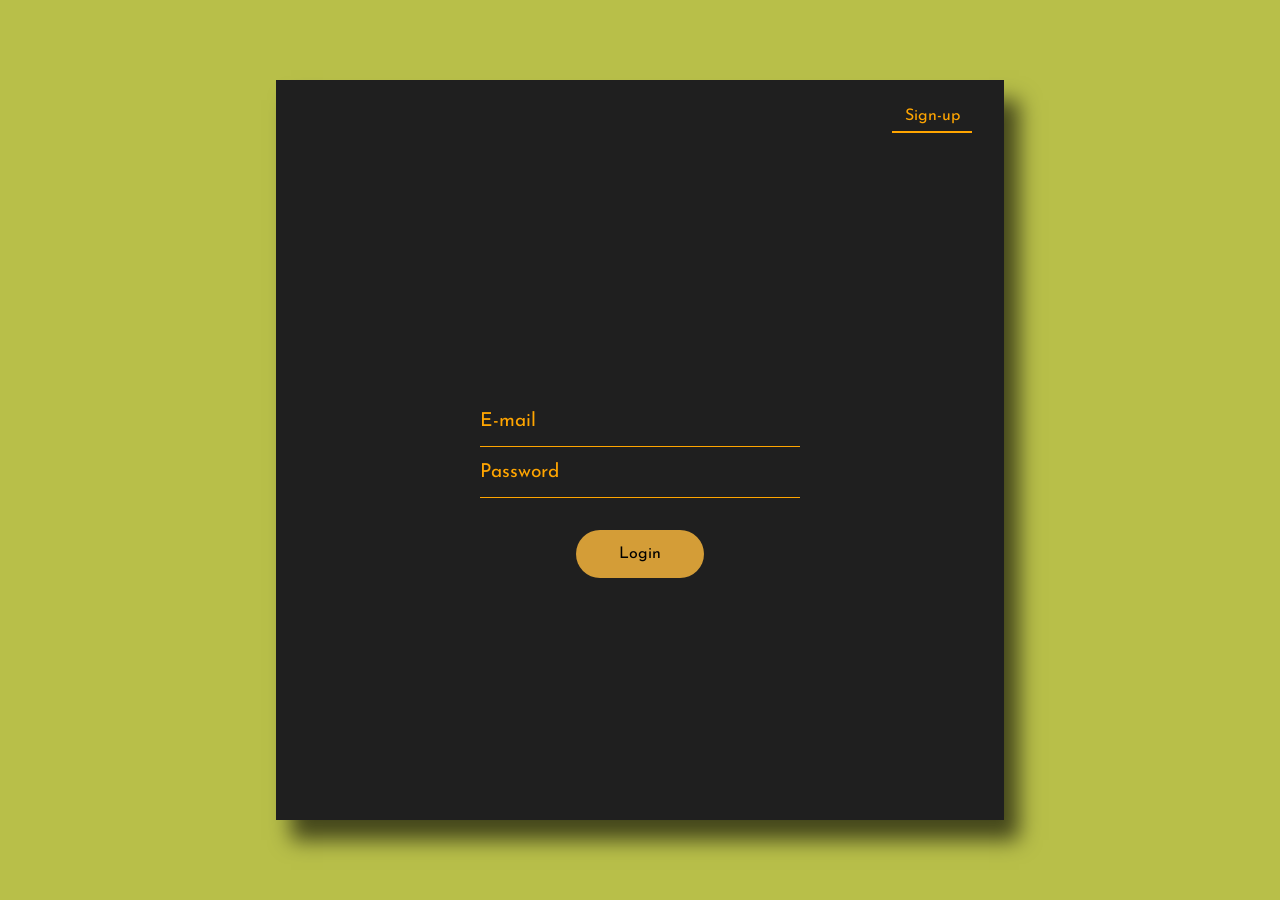
<file: index.html>
<!DOCTYPE html>
<html lang="en">

<head>
    <meta charset="UTF-8">
    <meta name="viewport" content="width=device-width, initial-scale=1.0">
    <meta http-equiv="X-UA-Compatible" content="ie=edge">
    <link rel="stylesheet" href="style.css">
    <link href="https://fonts.googleapis.com/css?family=Quicksand:300,400,500&display=swap" rel="stylesheet">
    <link href="https://fonts.googleapis.com/css?family=Josefin+Sans&display=swap" rel="stylesheet">
    <script defer src="./loadForm.js"></script>
    <title>Login/Sign-up Page</title>
</head>

<body>
    <main>
        <div class="page">
            <button class="btn-page mr sign-in btn-active hidden">Sign-in</button>
            <button class="btn-page mr sign-up btn-notactive hidden">Sign-up</button>
        </div>

        <div class="form-form-container inv">
            <div class="form-container">
    
            </div>
        </div>

    </main>
</body>

</html>
</file>
<file: style.css>
:root {
    --mainWidth: 55%;
    --mainHeight: 100%;
}


* {
    margin: 0;
    padding: 0;
    box-sizing: border-box;
}

body {
    width: 100vw;
    height: 100vh;
    padding: 10rem;
    display: flex;
    justify-content: center;
    align-items: center;
    background-color: #b8bf49;
}

main {
    width: var(--mainWidth);
    height: var(--mainHeight);
    display: grid;
    grid-template-rows: 0.1fr 0.9fr;
    background-color: rgb(31, 31, 31);
    font-family: 'Josefin Sans', sans-serif;
    box-shadow: 15px 20px 20px 0px #000000a1;
    /* border-radius: 24rem 0; */
}

.page {
    display: flex;
    justify-content: flex-end;
    align-items: center;
    padding-right: 2rem;
}

.btn {
    height: 3rem;
    width: 8rem;
    border: none;
    background: rgb(212, 157, 55);
    cursor: pointer;
    font-family: 'Josefin Sans', sans-serif;
    border-radius: 50px;
    font-size: 1rem;
    outline: none;
    transition: background-color 500ms ease;
}

.btn-page {
    height: 2rem;
    width: 5rem;
    border: none;
    color: orange;
    background: transparent;
    border-bottom: 2px solid orange;
    cursor: pointer;
    font-family: 'Josefin Sans', sans-serif;
    font-size: 1rem;
    outline: none;
    opacity: 1;
    transition: opacity 250ms, color 200ms, border-color 200ms;
    position: absolute;
}

.btn:hover {
    background-color: #e3ec5a;
}

.btn-page:hover {
    color: #e3ec5a;
    border-color: #e3ec5a;
}

.form-form-container {
    display: flex;
    justify-content: center;
    align-items: center;
    opacity: 1;
    transition: opacity 250ms;
}

.form-container {
    display: flex;
    justify-content: center;
    align-items: center;
    opacity: 1;
    transition: opacity 250ms;
}

form {
    display: flex;
    justify-content: flex-start;
    align-items: flex-start;
    flex-direction: column;
}

label {
    color: orange;
    font-size: 1.2rem;
    margin-top: 1rem;
}

input {
    height: 3rem;
    width: 20rem;
    background: none;
    border: none;
    border-bottom: 1px solid orange;
    color: white;
    outline: none;
    font-size: 1rem;
    margin-top: -2rem;
    transition: margin 200ms ease;
    font-family: 'Josefin Sans', sans-serif;
}

input:focus, input:valid {
    margin-top: 0rem;
}

.btn-sub {
    margin: auto;
    margin-top: 2rem;
}

.hide {
    display: none;
}

.inv {
    opacity: 0;
}

.hidden {
    opacity: 0;
    visibility: hidden;
    position: absolute;
}

/* iPhone 4 */
@media (min-width: 215px), (min-height: 300px) {
    :root {
        --mainWidth: 95%;
        --mainHeight: 95%;
        font-size: 13px;
    }

    body {
        padding: 0rem;
    }
} 

/* iPhone 5/SE */
@media only screen and (min-width: 315px) and (min-height: 560px) {
    :root {
        --mainWidth: 100%;
        --mainHeight: 75%;
        font-size: 12px;
    }

    body {
        padding: 1rem;
    }
} 

/* iPhone 6/7/8 */
@media only screen and (min-width: 370px) and (min-height: 650px) {
    :root {
        --mainWidth: 100%;
        font-size: 14px;
    }

    body {
        padding: 1rem;
    }
} 

/* iPhone X/XS */
@media only screen and (min-width: 370px) and (min-height: 800px) {
    :root {
        --mainWidth: 100%;
        --mainHeight: 75%;
        font-size: 13px;
    }

    body {
        padding: 3rem;
    }

}

/* iPhone 6/7/8 Plus */
@media only screen and (max-width: 410px) and (min-height: 730px) {
    :root {
        --mainWidth: 100%;
        --mainHeight: 80%;
    }

    body {
        padding: 1rem;
    }
} 

/* Galaxy Note 9 */
@media only screen and (min-width: 410px) and (min-height: 830px) {
    :root {
        --mainWidth: 100%;
        --mainHeight: 75%;
        font-size: 14px;
    }

    body {
        padding: 2rem;
    }
} 

/* iPad Mini */

@media only screen and (min-width: 750px) and (min-height: 1000px) {
    :root {
        --mainWidth: 100%;
        --mainHeight: 75%;
        font-size: 16px;
    }

    body {
        padding: 5rem;
    }
} 

/* iPad Pro */

@media only screen and (min-width: 1020px) and (min-height: 1330px) {
    :root {
        --mainWidth: 100%;
        --mainHeight: 85%;
        font-size: 25px;
    }

    body {
        padding: 5rem;
    }
} 

/* 720p */

@media only screen and (min-width: 1270px) and (min-height: 720px) {
    :root {
        --mainWidth: 70%;
        --mainHeight: 80%;
        font-size: 16px;
    }

    body {
        padding: 4rem;
    }
} 

/* Laptop */
@media only screen and (min-width: 1260px) and (min-height: 800px) {
    :root {
        --mainWidth: 65%;
        --mainHeight: 100%;
        font-size: 16px;
    }

    body {
        padding: 5rem;
    }
}
</file>
